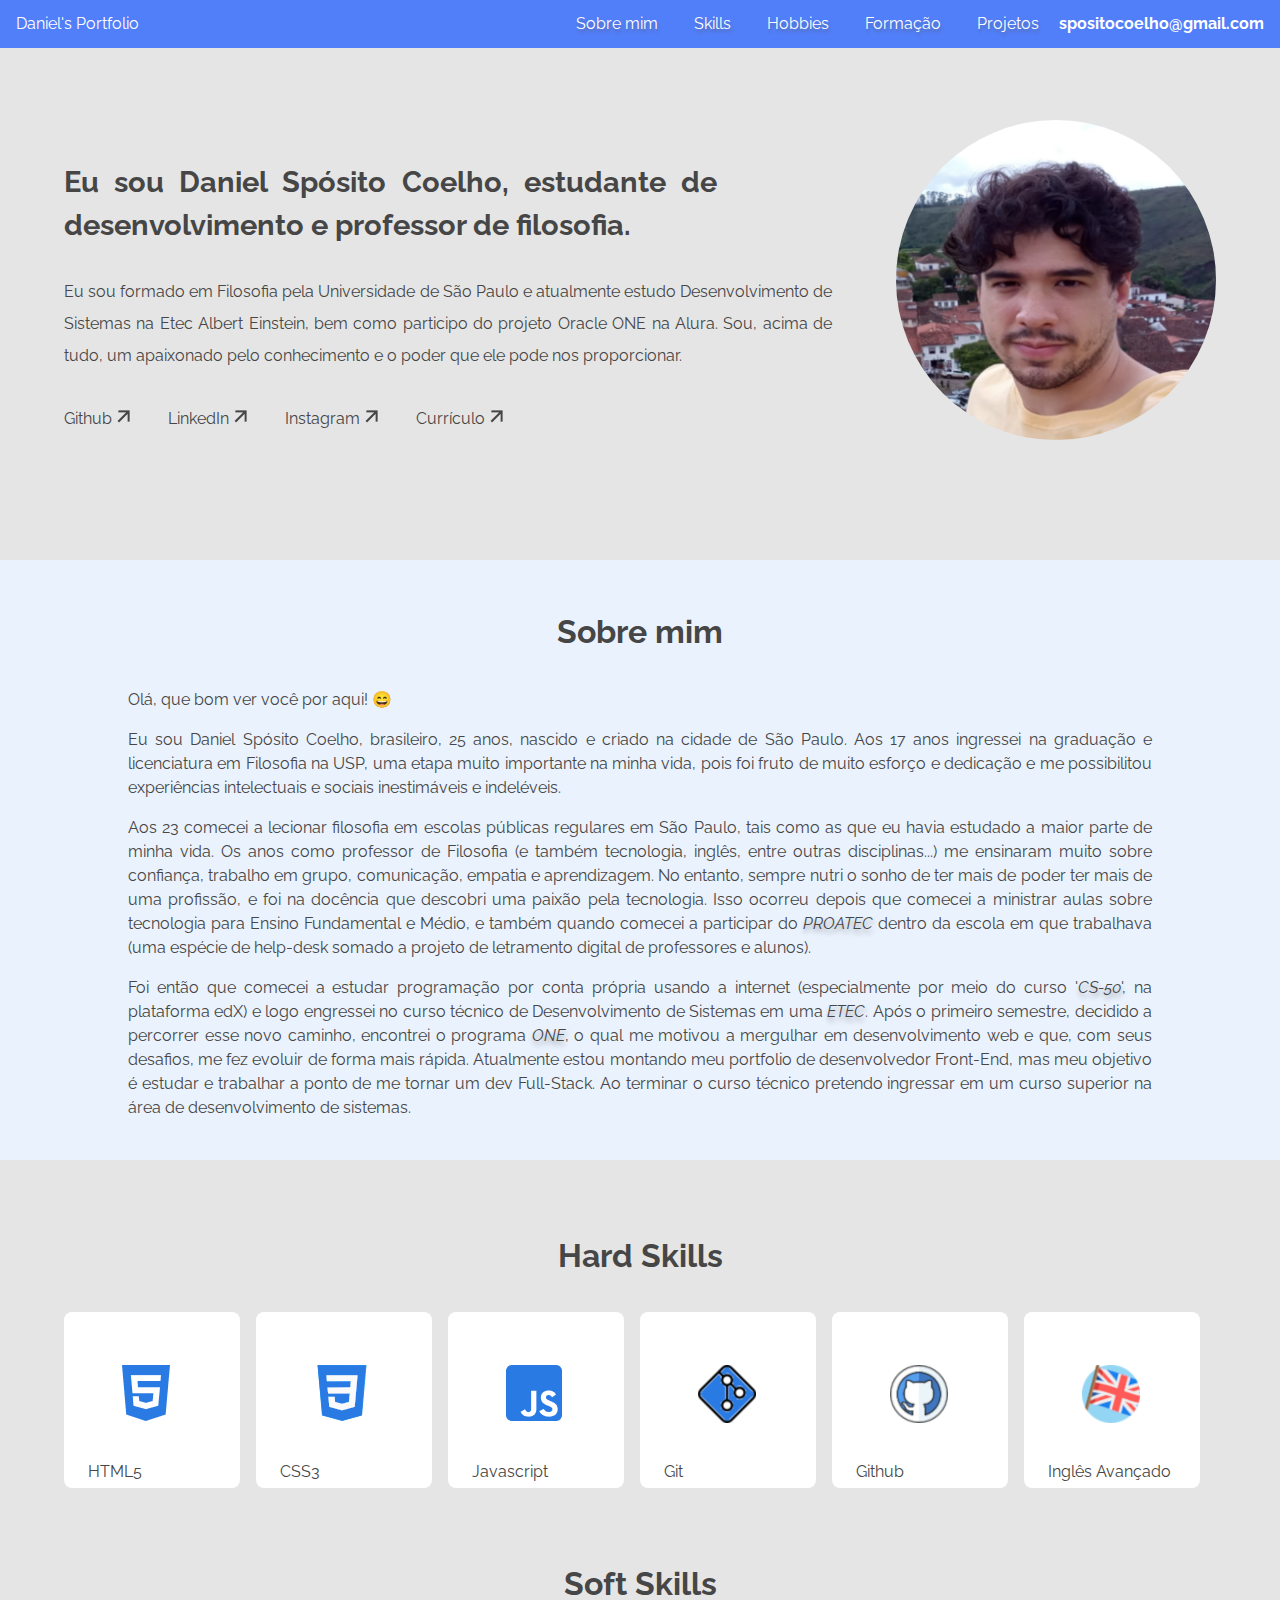
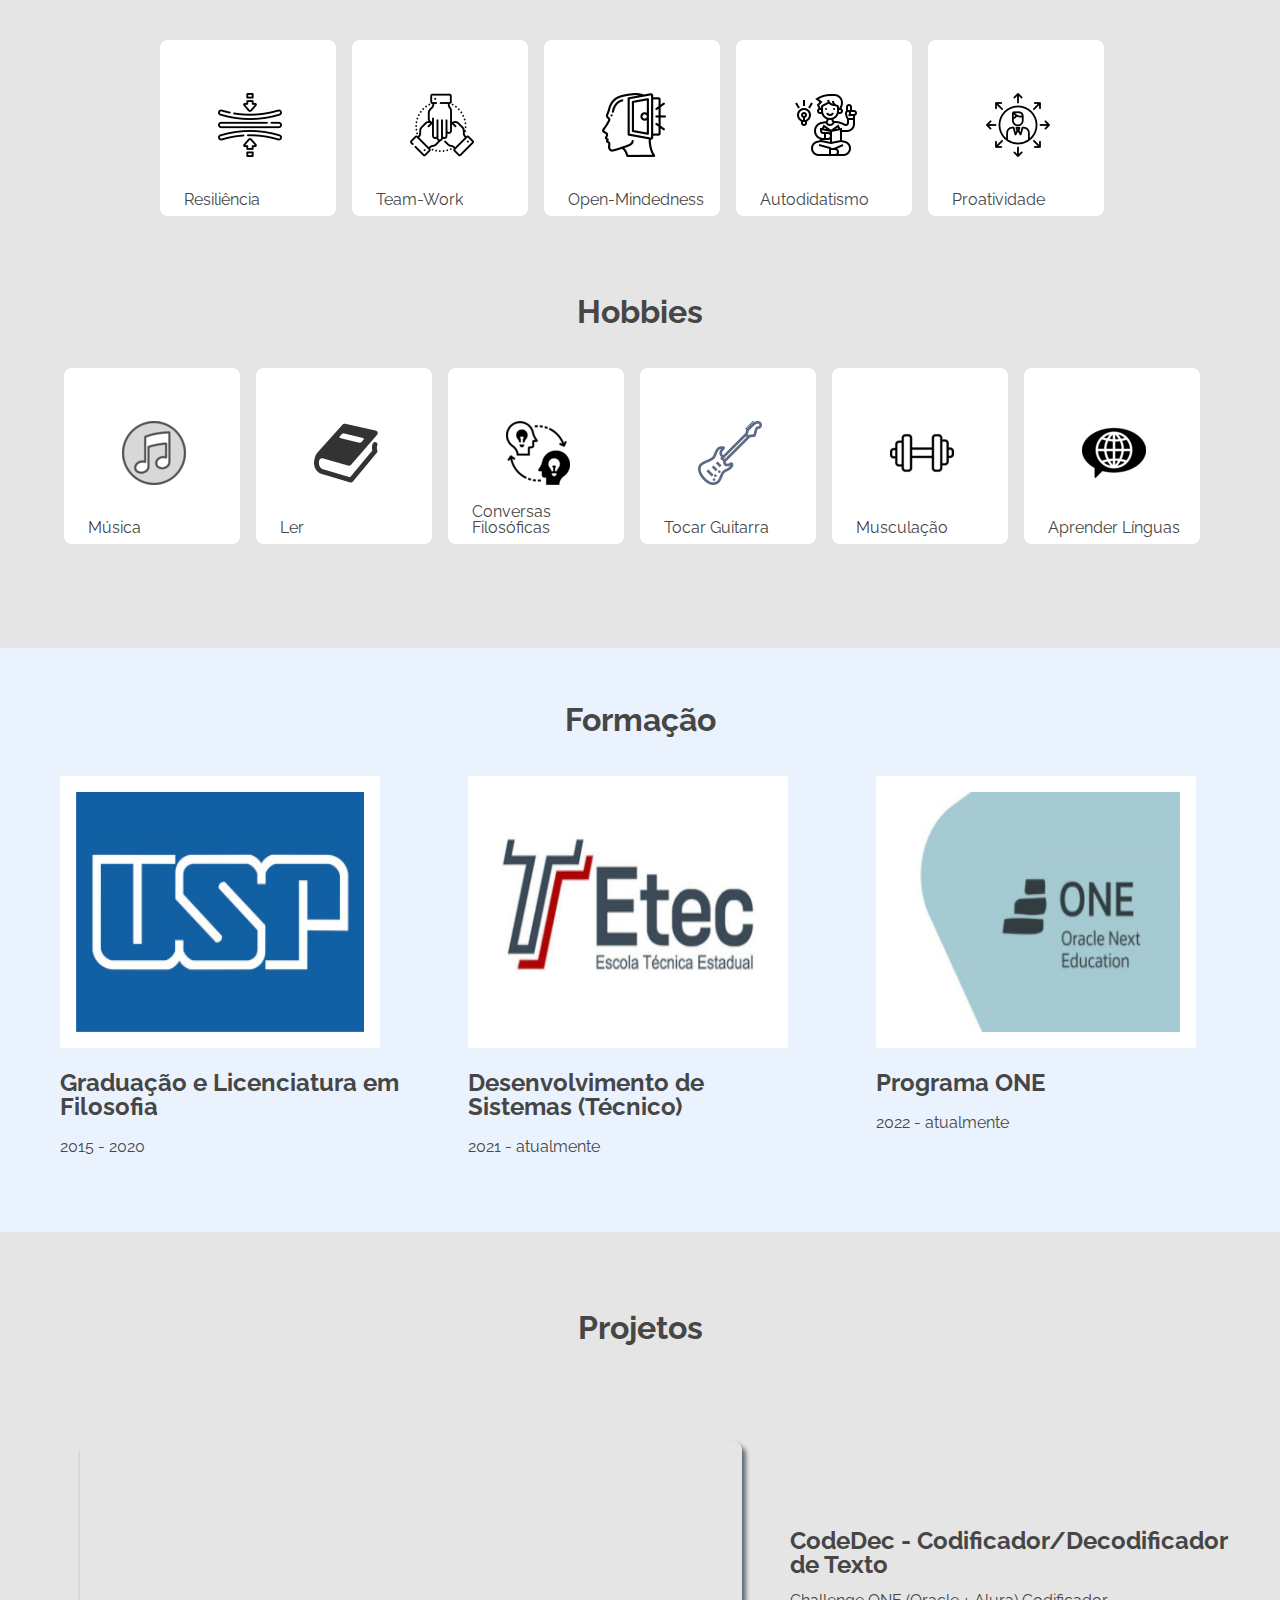
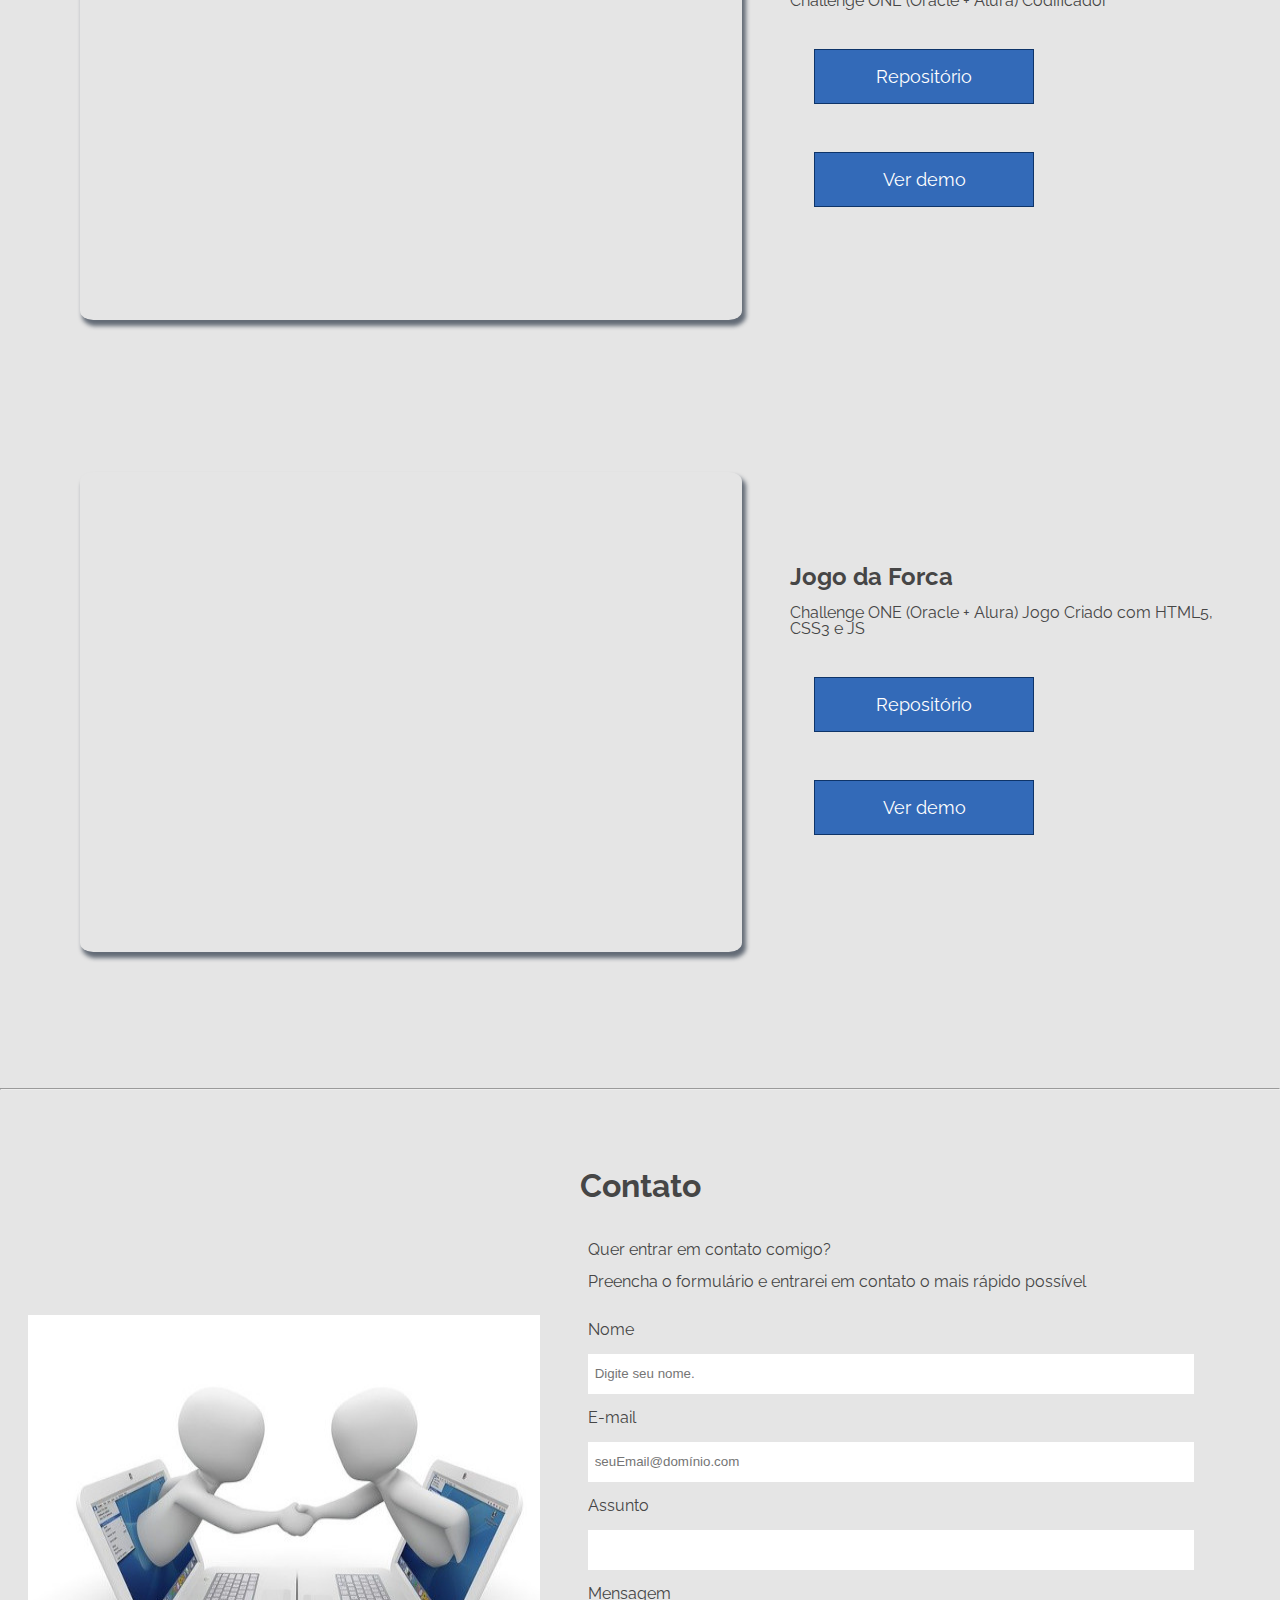
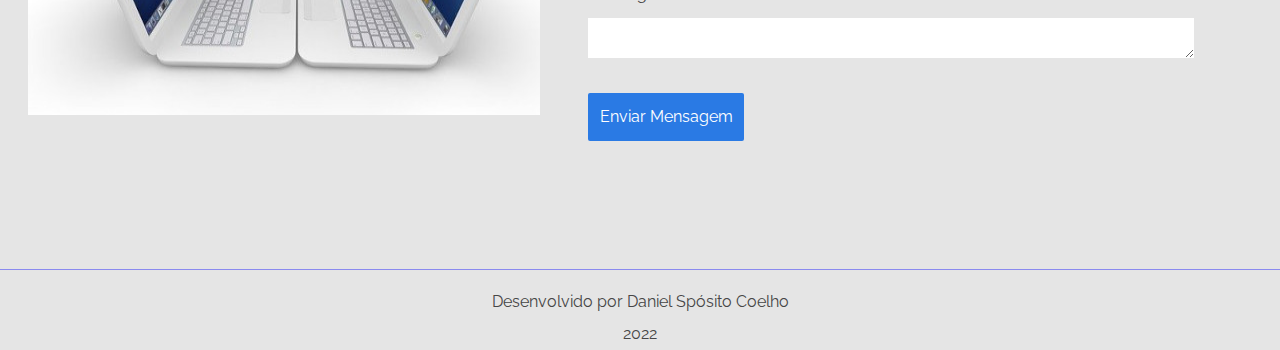
<file: index.html>
<!DOCTYPE html>
<html lang="pt-br">
<head>
    <meta charset="UTF-8">
    <meta http-equiv="X-UA-Compatible" content="IE=edge">
    <meta name="viewport" content="width=device-width, initial-scale=1.0">
    <title>Daniel Sposito Coelho - Developer Porfolio</title>
    <link rel="stylesheet" href="assets/css/base/reset.css">
    <link rel="stylesheet" href="assets/css/base/style.css">
    <link rel="stylesheet" href="assets/css/mainHeader/mainHeader.css">
    <link rel="stylesheet" href="assets/css/mainHeader/mainNavbar.css">
    <link rel="stylesheet" href="assets/css/mainHeader/mainNavbar__links.css">
    <link rel="stylesheet" href="assets/css/headerDescricao/headerDescricao.css">
    <link rel="stylesheet" href="assets/css/headerDescricao/headerDescricao__foto.css">
    <link rel="stylesheet" href="assets/css/headerDescricao/headerDescricao__socialLinks.css">
    <link rel="stylesheet" href="assets/css/sectionSobreMim/sobreMim.css">
    <link rel="stylesheet" href="assets/css/sectionSobreMim/sobreMim__conteudo.css">
    <link rel="stylesheet" href="assets/css/cardsLayout/cardsLayout--hardSkills.css">
    <link rel="stylesheet" href="assets/css/cardsLayout/cardsLayout--softSkills.css">
    <link rel="stylesheet" href="assets/css/cardsLayout/cardsLayout--hobbies.css">
    <link rel="stylesheet" href="assets/css/cardsLayout/cardsLayout--formacao.css">
    <link rel="stylesheet" href="assets/css/cardsLayout/cardsLayout__card.css">
    <link rel="stylesheet" href="assets/css/sectionFormacao/formacao.css">
    <link rel="stylesheet" href="assets/css/sectionFormacao/formacao__img.css">
    <link rel="stylesheet" href="assets/css/sectionFormacao/formacao__item.css">
    <link rel="stylesheet" href="assets/css/sectionProjetos/projetosLayout.css">
    <link rel="stylesheet" href="assets/css/sectionProjetos/projetos__preview.css">
    <link rel="stylesheet" href="assets/css/sectionProjetos/projetos__info.css">
    <link rel="stylesheet" href="assets/css/sectionProjetos/projetos__controles.css">
    <link rel="stylesheet" href="assets/css/sectionProjetos/controles__links.css">
    <link rel="stylesheet" href="assets/css/sectionContato/contato.css">
    <link rel="stylesheet" href="assets/css/sectionContato/contato__form.css">
    <link rel="stylesheet" href="assets/css/sectionContato/contato__info.css">
    <link rel="stylesheet" href="assets/css/sectionContato/contato_img.css">
    <link rel="stylesheet" href="assets/css/sectionContato/form__input.css">
</head>
<body>
    <header>
        <div class='mainHeader'>
            <div class="mobileHeader">
                <h1>Daniel's Portfolio</h1><img src="assets/img/menu.png" alt="link do menu de navegação" id="toogleNav">
            </div>
            <nav>
                <ul class = "mainNavbar">
                    <a href="#sectionSobreMim" class="mainNavbar__links">Sobre mim</a>
                    <a href="#sectionHardSkills" class="mainNavbar__links">Skills</a>
                    <a href="#sectionHobbies" class="mainNavbar__links">Hobbies</a>
                    <a href="#sectionFormacao" class="mainNavbar__links">Formação</a>
                    <a href="#sectionProjetos" class="mainNavbar__links">Projetos</a>
                    <a id="mainNavbar__email" href="mailto:spositocoelho@gmail.com?subject=Contato via Portfolio&body=Olá, vi seu Portfolio" target="_blank" class="navbar__links">spositocoelho@gmail.com</a>
                </ul>
            </nav>
        </div>
        
        <div class="headerDescricao">
            <div class="headerDescricao__texto">
                <p id="headerDescricao__saudacao">Eu sou Daniel Spósito Coelho, estudante de desenvolvimento e professor de filosofia.</p>
                <p>Eu sou formado em Filosofia pela Universidade de São Paulo e atualmente estudo Desenvolvimento de Sistemas na Etec Albert Einstein, bem como participo do projeto Oracle ONE na Alura. Sou, acima de tudo, um apaixonado pelo conhecimento e o poder que ele pode nos proporcionar.
                </p>
                <ul class="headerDescricao__socialLinks">
                    <a href="https://github.com/danielspositocoelho" target="'_blank">Github<img src='assets/img/link.png' alt='flecha indicando link'></a>
                    <a href="https://www.linkedin.com/in/daniel-sp%C3%B3sito-coelho-347a75204/" target="'_blank">LinkedIn<img src='assets/img/link.png' alt='flecha indicando link'></a>
                    <a href="https://www.instagram.com/spo_daniel/" target="'_blank">Instagram<img src='assets/img/link.png' alt='flecha indicando link'></a>
                    <a href="docs/Daniel Sposito Coelho - Curriculo.pdf" download id="socialLinks__baixarCurriculo">Currículo<img src='assets/img/link.png' alt='flecha indicando link'></a>
                </ul>
            </div>
            <img src="assets/img/foto2022.png" alt="Foto de Daniel Spósito Coelho" class="headerDescricao__foto">
        </div>

    </header>
    <main>
        <section class="sobreMim" id="sectionSobreMim">
          <div class="sobreMim__conteudo">
                <h2 class="section__subtitulo">Sobre mim</h2>
                <p>Olá, que bom ver você por aqui! &#x1F604;</p>
              
                <p>Eu sou Daniel Spósito Coelho, brasileiro, 25 anos, nascido e criado na cidade de São Paulo. Aos 17 anos ingressei na graduação e licenciatura em Filosofia na USP, uma etapa muito importante na minha vida, pois foi fruto de muito esforço e dedicação e me possibilitou experiências intelectuais e sociais inestimáveis e indeléveis.</p>
                <p>Aos 23 comecei a lecionar filosofia em escolas públicas regulares em São Paulo, tais como as que eu havia estudado a maior parte de minha vida. Os anos como professor de Filosofia (e também tecnologia, inglês, entre outras disciplinas...) me ensinaram muito sobre confiança, trabalho em grupo, comunicação, empatia e aprendizagem. No entanto, sempre nutri o sonho de ter mais de poder ter mais de uma profissão, e foi na docência que descobri uma paixão pela tecnologia. Isso ocorreu depois que comecei a ministrar aulas sobre tecnologia para Ensino Fundamental e Médio, e também quando comecei a participar do <abbr title="Projeto de Apoio à Tecnologia e Inovação">PROATEC</abbr> dentro da escola em que trabalhava (uma espécie de <span lang='en'>help-desk </span>somado a projeto de letramento digital de professores e alunos).</p>
                <p>Foi então que comecei a estudar programação por conta própria usando a internet (especialmente por meio do curso '<abbr title="Computer Science 50: Harvard's introduction to computer science and the art of programming">CS-50</abbr>', na plataforma edX) e logo engressei no curso técnico de Desenvolvimento de Sistemas em uma <abbr title="Escola Técnica Estadual de São Paulo">ETEC</abbr>. Após o primeiro semestre, decidido a percorrer esse novo caminho, encontrei o programa <abbr title="Oracle Next Education">ONE</abbr>, o qual me motivou a mergulhar em desenvolvimento web e que, com seus desafios, me fez evoluir de forma mais rápida. Atualmente estou montando meu portfolio de desenvolvedor Front-End, mas meu objetivo é estudar e trabalhar a ponto de me tornar um dev Full-Stack. Ao terminar o curso técnico pretendo ingressar em um curso superior na área de desenvolvimento de sistemas.</p>
          </div>
        </section>

        <section class="skills" id="sectionHardSkills">
            <h2 class="section__subtitulo">Hard Skills</h2>
                <ul class="cardsLayout--hardSkills">
                    <li class="cardsLayout__card">
                        <img src="assets/img/html5.png" alt="Logo do HTML5">
                        <span class="cardsLayout__card-txt">HTML5</span>
                    </li>

                    <li class="cardsLayout__card">
                        <img src="assets/img/css.png" alt="Logo das CSS3">
                        <span class="cardsLayout__card-txt">CSS3</span>
                    </li>

                    <li class="cardsLayout__card">
                        <img src="assets/img/js.png" alt="Logo do Javascript">
                        <span class="cardsLayout__card-txt">Javascript</span>
                    </li>
                    <li class="cardsLayout__card">
                        <img src="assets/img/git.png" alt="Logo do Git">
                        <span class="cardsLayout__card-txt">Git</span>
                    </li>
                    <li class="cardsLayout__card">
                        <img src="assets/img/github.png" alt="Logo do Github">
                        <span class="cardsLayout__card-txt">Github</span>
                    </li>
                    <li class="cardsLayout__card">
                        <img src="assets/img/english.png" alt="Logo do Javascript">
                        <span class="cardsLayout__card-txt">Inglês Avançado</span>
                    </li>
                </ul>
        </section>

        <section class="skills" id="sectionSoftSkills">
            <h2 class="section__subtitulo">Soft Skills</h2>
                <ul class="cardsLayout--softSkills">
                    <li class="cardsLayout__card">
                        <img src="assets/img/resilience.png" alt="Símbolo de Resiliência"><span>Resiliência</span>
                    </li>

                    <li class="cardsLayout__card">
                        <img src="assets/img/teamwork.png" alt="Símbolo de trabalho em grupo">
                        <span class="cardsLayout__card-txt">Team-Work</span>
                    </li>

                    <li class="cardsLayout__card">
                        <img src="assets/img/openMind.png" alt="Símbolo de mente aberta">
                        <span class="cardsLayout__card-txt">Open-Mindedness</span>
                    </li>
                    <li class="cardsLayout__card">
                        <img src="assets/img/selfteaching.png" alt="Símbolo de autodidatismo">
                        <span class="cardsLayout__card-txt">Autodidatismo</span>
                    </li>
                    <li class="cardsLayout__card">
                        <img src="assets/img/proatividade.png" alt="Símbolo de proatividade">
                        <span class="cardsLayout__card-txt">Proatividade</span>
                    </li>
                </ul>
        </section>

        <section class="hobbies" id="sectionHobbies">
            <h2 class="section__subtitulo">Hobbies</h2> 
                <ul class="cardsLayout--hobbies">
                    <li class="cardsLayout__card">
                        <img src="assets/img/music.png" alt="Simbolo de Musica">
                        <span>Música</span>
                    </li>
                    <li class="cardsLayout__card">
                        <img src="assets/img/book.png" alt="Livro">
                        <span>Ler</span>
                    </li>
                    <li class="cardsLayout__card">
                        <img src="assets/img/conversa.png" alt="Pessoas trocando ideias">
                        <span>Conversas Filosóficas</span>
                    </li>
                    <li class="cardsLayout__card">
                        <img src="assets/img/guitar.png" alt="Desenho de uma guitarra">
                        <span>Tocar Guitarra</span>
                    </li>
                    <li class="cardsLayout__card">
                        <img src="assets/img/musculacao.png" alt="Peso para musculação">
                        <span>Musculação</span>
                    </li>
                    <li class="cardsLayout__card">
                        <img src="assets/img/languages.png" alt="Simbolo de linguagens">
                        <span>Aprender Línguas</span>
                    </li>
                </ul>
        </section>

        <section class="formacao" id="sectionFormacao">
        <h2 class="section__subtitulo">Formação</h2>
            <ul class="cardsLayout--formacao">
                <li class="formacao__item">                    
                    <img src="assets/img/usp.jpg" alt="Logo da Universidade de São Paulo" class="formacao__img">
                    <h3>Graduação e Licenciatura em Filosofia</h3>
                    <span>2015 - 2020</span>
                </li>

                <li class="formacao__item">
                    <img src="assets/img/etec.jpg" alt="Logo da Escola Técnicas de São Paulo" class="formacao__img">
                    <h3>Desenvolvimento de Sistemas (Técnico)</h3>
                    <span>2021 - atualmente</span>
                </li>

                <li class="formacao__item">        
                    <img src="assets/img/one.jpg" alt="Logo do programa Oracle Next Education" class="formacao__img">
                    <h3>Programa ONE</h3>
                    <span>2022 - atualmente</span>
                </li>
            </ul>
        </section>

        <section class="projetos" id="sectionProjetos">
            <h2 class="section__subtitulo">Projetos</h2>
            <ul>
                <li class="projetosLayout">

                    <div class="projetos__preview">
                        <iframe src="https://danielspositocoelho.github.io/codeDec/" frameborder="0" class="projetos__preview--iframe"></iframe>
                    </div>
                    
                    <div class="projetos__info">
                        <h3>CodeDec - Codificador/Decodificador de Texto</h3>
                        <span>Challenge ONE (Oracle + Alura) Codificador</span>
                        <div class='projetos__controles'>
                            <a href="https://github.com/danielspositocoelho/codeDec" class="controles__links" target='_blank'>Repositório</a>
                            <a href="https://danielspositocoelho.github.io/codeDec/" class="controles__links" target='_blank'>Ver demo</a>
                        </div>
                    </div>

                </li>
                <li class="projetosLayout">
                
                    <div class="projetos__preview">
                        <iframe src="https://danielspositocoelho.github.io/jogoDaForca/" frameborder="0" class="projetos__preview--iframe"></iframe>
                    </div>
                
                    <div class="projetos__info">
                        <h3>Jogo da Forca</h3>
                        <span>Challenge ONE (Oracle + Alura) Jogo Criado com HTML5, CSS3 e JS</span>
                        <div class='projetos__controles'>    
                            <a href="https://github.com/danielspositocoelho/jogoDaForca" class="controles__links" target='_blank'>Repositório</a>
                            <a href="https://danielspositocoelho.github.io/jogoDaForca/" class="controles__links" target='_blank'>Ver demo</a>
                        </div>
                    </div>

                </li>
            </ul>
        </section>
<hr>
        <section id="sectionContato">
            <h2 class="section__subtitulo">Contato</h2>
            <div class="contato"> 
                <img src="assets/img/contato.jpg" alt="pessoas se contactando via internet" class="contato-img">
                <div class="contato-info">
                    <p>Quer entrar em contato comigo?</p><br>
                    <p>Preencha o formulário e entrarei em contato o mais rápido possível</p>
                
                    <form action="GET" class="formulario" name="formulario">

                        <div>
                            <label for="Nome">Nome</label>
                            <input type="text" name="input-nome" id="input-nome" placeholder="Digite seu nome." class='form__input' data-type="nome" required>
                            <span class="input-mensagem-erro">Este campo não está válido</span>
                        </div>

                        <div>
                            <label for="Email">E-mail</label>
                            <input type="email" placeholder="seuEmail@domínio.com" class='form__input' data-type="email" required>
                            <span class="input-mensagem-erro">Este campo não está válido</span>
                        </div>

                        <div>
                            <label for="Assunto">Assunto</label>
                            <input type="text" name="input-assunto" id="input-assunto" class='form__input' required>
                            <span class="input-mensagem-erro">Este campo não está válido</span>
                        </div>

                        <div>
                            <label for="Mensagem">Mensagem</label>
                            <textarea name="input-mensagem" id="input-mensagem" cols="30" rows="10" class='form__input' required></textarea>
                            <span class="input-mensagem-erro">Este campo não está válido</span>
                        </div>
                
                        <input type="submit" value="Enviar Mensagem" class='form__input form__inputEnviar'>

                    </form>
                </div>
            </div>
        </section>
    </main>
    <footer>
        <p>Desenvolvido por Daniel Spósito Coelho</p>
        <p>2022</p>
    </footer>
    <script src="/assets/js/validaForm.js"></script>
</body>
</html>
</file>
<file: assets/css/base/style.css>
@import url('https://fonts.googleapis.com/css2?family=Raleway:ital,wght@0,400;0,700;1,300&display=swap');

body{
    font-family: 'Raleway', sans-serif;
    background: #e5e5e5;
    color: #464646;
}
section{
    margin: 5em auto;
}

footer{
    text-align: center;
    line-height: 2em;
    padding:1em 0 0 0;
    margin-top: 2em;
    border-top: solid 1px rgba(4, 4, 255, 0.404);
}

button:active{
    transform: scale(1.2);
    transition: none;
}

.section__subtitulo{
    font-weight: bold;
    font-size: 2em;
    text-align: center;
    margin: 2rem 0 2.5rem 0;
}

abbr{
    text-decoration: none;
    font-style: italic;
    text-shadow: 1px 4px 5px #989da5;
}

.input-mensagem-erro{
    display: none;
}

.input-container--invalido{
    padding: 0.5em;
    margin: 0.3rem 0 0.8rem 0rem;
    box-shadow: inset var(--errorColor) 2px 1px 4px;
    color: var(--errorColor);
    transition: ease-in-out 0.3s;
}

.input-container--invalido .input-mensagem-erro {
    color: var(--errorColor);
    display: block;
    margin: 0.5rem 0;
    padding-left: 0.5rem;
}
/*flex-direction: x-reverse --> inverte também a referencia para flex-start e flex-end! O start é onde estão dispostos os items do flexbox*/


@media screen and (max-width:750px){
    
    h2{
        font-weight: bold;
        font-size: 1.5em;
    }
    section>h2{
        text-align: left;
        margin: 2rem 1rem;
    }
    section{
        margin: 3em auto;
    }
    footer{
        line-height: 1.5em;
        padding:1em 0;
        margin: 1.5em 0;
    }
    
}
</file>
<file: assets/css/mainHeader/mainHeader.css>
@import url(../base/_variaveis.css);

.mainHeader{
    display: flex;
    flex-flow: row nowrap;
    align-items: center;
    justify-content: space-between;
    width:auto;
    padding: 1em;
    margin:auto;
    background: #255fffc4;
    color: white;
}

#toogleNav{
    display: none;
}

@media screen and (max-width:780px){
    .mainHeader{
        flex-flow: column wrap;
        align-items: stretch;
        justify-content: space-around;
        padding: 1.2rem 0.5rem 0.5rem 0.8rem;
    }
    .mobileHeader{
        display: flex;
        justify-content: space-between;
        align-items: baseline;
    }
    .mobileHeader h1{
        margin-bottom: 1.5rem;
    }
    #toogleNav{
        width:20px;
        height: 20px;
        padding: 0 1em;
        display: inline;
    }
    
    #toggleMenu:hover{
        width:50px;
    }
}
</file>
<file: assets/css/mainHeader/mainNavbar.css>
@import url(../base/_variaveis.css);

#mainNavbar__email{
    font-weight: bold;
}

@media screen and (max-width:780px){   
    .mainNavbar{
        display: flex;
        flex-flow:column wrap;
        justify-content: space-between safe;
        align-items: center;
    }
}
</file>
<file: assets/css/mainHeader/mainNavbar__links.css>
@import url(../base/_variaveis.css);

.mainNavbar__links{
    padding: 0 1em;
    font-size: 1em;
    text-shadow: 1px 3px 2.5px  rgba(97, 97, 97, 0.473);
}

@media screen and (max-width:780px){
    .mainNavbar__links {
        text-align: center;
        font-size:0.8em;
        width: 18%;
        padding-bottom: 0.6em; 
    }
    #mainNavbar__email{
        font-size: 0.9em;
        margin:0.5em 0;
    }
}
</file>
<file: assets/css/headerDescricao/headerDescricao.css>
@import url(../base/_variaveis.css);

.headerDescricao{
    display:flex;
    flex-flow: row nowrap;
    align-items: center;
    justify-content: space-between;
    width:90%;
    margin: 2rem 4rem;
    padding: 2.5rem 0;
}
#headerDescricao__saudacao {
    font-weight: bold;
    font-size: 1.8em;
    margin: 1em 0;
    line-height: 1.5em;
    width:85%;
}
.headerDescricao__texto p{
    line-height: 2em;
    margin-bottom: 1.5em;
    text-align: justify;
}

@media screen and (max-width:780px) {
    .headerDescricao{
        flex-flow: column nowrap;
        align-items: flex-start;
        justify-content: space-between;
        margin: 1rem auto;
    }
    #headerDescricao__saudacao{
        font-weight: bold;
        font-size: 1.1em;
        margin-bottom: 0.5em;
        padding:0;
        width:95%;
    }
    .headerDescricao__texto {
        width: 100%;
    }
    .headerDescricao__texto p{
        line-height: 1.5em;
        font-size: 0.9em;
        text-align: justify;
    }
}
</file>
<file: assets/css/headerDescricao/headerDescricao__foto.css>
@import url(../base/_variaveis.css);

.headerDescricao__foto{
    margin-left:4em;
    width:20rem;
    height:20rem;
    border-radius: 50%;
}

@media screen and (max-width:780px) {
    .headerDescricao__foto{
        order: -1;
        margin: 1.5rem 0;
        width: 10rem;
        height: 10rem;
        align-self: center;
    }
}
</file>
<file: assets/css/headerDescricao/headerDescricao__socialLinks.css>
@import url(../base/_variaveis.css);

.headerDescricao__socialLinks{
    display: flex;
    flex-flow: row nowrap;
    align-items: baseline;
    justify-content: flex-start;
    margin-top: 2em;
    width:95%;
}

.headerDescricao__socialLinks a {
    margin: 0 2em 0 0;
}

.headerDescricao__socialLinks img{
    vertical-align: text-bottom;
    display: inline;
}

@media screen and (max-width:780px){
    .headerDescricao__socialLinks{
        flex-flow: row wrap;
        justify-content: space-between;
        margin-top: 1rem;
        width:90%;
    }
    
    .headerDescricao__socialLinks a {
        margin: 1rem 1.4rem 0 0;
        width:18%;
        display: flex;
        flex-flow: row nowrap safe;
        justify-content: flex-start;
        align-items: baseline;
    }
    #socialLinks__baixarCurriculo{
        display: none;
    }
}
</file>
<file: assets/css/sectionSobreMim/sobreMim.css>
@import url(../base/_variaveis.css);

.sobreMim{
    background-color: #EAF2FD;
    padding: 1.5em 0;
}
</file>
<file: assets/css/sectionSobreMim/sobreMim__conteudo.css>
@import url(../base/_variaveis.css);

.sobreMim__conteudo{
    width:80%;
    margin:1em auto;
    font-size: 1em;
}

.sobreMim__conteudo p{
    text-align: justify;
    line-height: 1.5em;
    margin: 1em 0;
}
</file>
<file: assets/css/cardsLayout/cardsLayout--hardSkills.css>
@import url(../base/_variaveis.css);
.cardsLayout--hardSkills{
    width:90%;
    margin: 2em auto;
    display: flex;
    flex-flow: row nowrap;
    justify-content: center ;
    align-content: center;
    align-items: center;
}

@media screen and (max-width:780px){
    .cardsLayout--hardSkills{
        flex-flow: row wrap;
        justify-content: space-around ;
        align-items: center;
    }
    .cardsLayout--hardSkills{
        width:100%;
    }
}
</file>
<file: assets/css/cardsLayout/cardsLayout--softSkills.css>
@import url(../base/_variaveis.css);

.cardsLayout--softSkills{
    width:90%;
    margin: 2em auto;
    display: flex;
    flex-flow: row nowrap;
    justify-content: center ;
    align-content: center;
    align-items: center;
}

@media screen and (max-width:780px){
    .cardsLayout--softSkills{
        flex-flow: row wrap;
        justify-content: space-around ;
    }
}
</file>
<file: assets/css/cardsLayout/cardsLayout--hobbies.css>
@import url(../base/_variaveis.css);

.cardsLayout--hobbies{
    width:95%;
    margin: 2em auto;
    display: flex;
    flex-flow: row wrap;
    justify-content: center ;
    align-items: center;
    align-content: center;
}

@media screen and (max-width:780px){
    .cardsLayout--hobbies{
        flex-flow: row wrap;
        justify-content: space-around ;
        align-items: center;
    }
}
</file>
<file: assets/css/cardsLayout/cardsLayout--formacao.css>
@import url(../base/_variaveis.css);

.cardsLayout--formacao{
    width:90%;
    margin: 2em auto;
    display: flex;
    flex-flow: row nowrap;
    justify-content: center ;
    align-content: center;
    align-items: center;
}

@media screen and (max-width:780px){
    .cardsLayout--formacao{
        flex-flow: column nowrap;
        justify-content: space-between ;
        align-items: center;
    }
}
</file>
<file: assets/css/cardsLayout/cardsLayout__card.css>
@import url(../base/_variaveis.css);

.cardsLayout__card{
    background: #FFFFFF;
    height:8rem;
    width:8rem;
    position:relative;
    display:inline-block;
    padding: 1.5rem;
    margin: 0 1em 0 0;
    border-radius:8px;
}
.cardsLayout__card span{
    display: block;
    position: absolute;
    bottom: 0.5em;
}
.cardsLayout__card img{
    display: block;
    position: absolute;
    left:33%;
    top:30%;
}

.cardsLayout--hobbies .cardsLayout__card{
    margin: 0 1rem 1.5rem 0;
}

.cardsLayout__card:active,.card-formacao:active{
    transform: scale(1.115);
}
.cardsLayout__card:hover,.card-formacao:hover{
    box-shadow: 5px 1px 4px 1px grey;
}


@media screen and (max-width:780px){
    .cardsLayout__card{
        height:8em;
        width:8em;
        margin: 1rem 1rem;
    }
    
    .cardsLayout__card span{
        font-weight: bold;
        font-size: 1rem;
    }

    .cardsLayout--hobbies .cardsLayout__card{
        height:7em;
        width:7em;
        margin: 1rem 2rem;
    }

    .cardsLayout--hobbies .cardsLayout__card img{
        left:28%;
        top:25%;
    }
}

@media screen and (max-width:500px){
    .cardsLayout__card{
        height:5em;
        width:5em;
        margin: 0.8rem 0.8rem;
    }
    
    .cardsLayout__card img{
        transform: scale(0.75);
        left:27%;
        top:22%;
    }

    .cardsLayout__card span{
        font-weight: bold;
        font-size: 0.7rem;
    }

    .cardsLayout--hobbies .cardsLayout__card{
        height:4em;
        width:4em;
        margin: 0.8rem 0.8rem;
    }
    .cardsLayout--hobbies .cardsLayout__card img{
        transform: scale(0.7);
        left:22%;
        top:20%;
    }
}
</file>
<file: assets/css/sectionFormacao/formacao.css>
@import url(../base/_variaveis.css);

.formacao{
    background-color: #EAF2FD;
    padding: 1.5em 0;
}


@media screen and (max-width:780px){
    .formacao__item{
        margin: 0 0 3em 0;
    }

    .formacao__item:last-child{
        margin-bottom: 0;
    }
}
</file>
<file: assets/css/sectionFormacao/formacao__img.css>
@import url(../base/_variaveis.css);

.formacao__img{
    background: #FFFFFF;
    height:15rem;
    width:18rem;
    position:relative;
    display:inline-block;
    padding: 1em;
    margin: 0 1.5em 0 0;
}
</file>
<file: assets/css/sectionFormacao/formacao__item.css>
@import url(../base/_variaveis.css);

.formacao__item{
    width: 23rem;
    height: 25rem;
    line-height: 1.5rem;
    margin: 0 2em;
}
.formacao__item h3{
    font-weight: bold;
    font-size: 1.5em;
    margin: 1rem 0;
}

@media screen and (max-width:780px){
    .formacao__item{
        margin: 0 0 3em 0;
        width: 20rem;
        height: 22rem;
    }

    .formacao__item:last-child{
        margin-bottom: 0;
    }
}
</file>
<file: assets/css/sectionProjetos/projetosLayout.css>
@import url(../base/_variaveis.css);

.projetosLayout{
    display: flex;
    flex-flow: row nowrap;
    align-items: center;
    justify-content: center;
    align-content: stretch;
    width:95%;
    margin: 2.5rem auto;
    padding: 3.5em;
}
.projetosLayout h3{
    font-weight: bold;
    font-size: 1.5em;
    margin: 1rem 0;
}

@media screen and (max-width:780px){
    .projetosLayout{
        flex-flow: column nowrap;
        align-items: flex-start;
        justify-content: space-between;
        padding: 1em;
        width:90%;
        margin: 2rem 0;
    }
    .projetosLayout h3{
        font-size: 1em;
    }
}
</file>
<file: assets/css/sectionProjetos/projetos__preview.css>
@import url(../base/_variaveis.css);
.projetos__preview{
    width:65%;
    height: 30rem;
    border-radius: 2%;
    box-shadow: 3px 5px 4px 1px #0c192b98;
    margin: 0 1.5rem;
}

.projetos__preview--iframe{
    width:100%;
    height: 100%;
}

@media  screen and (max-width:780px) {
    .projetos__preview{
        width:100%;
        height: 15rem;
        margin: 0;
    }
    
    .projetos__preview--iframe{
        width:100%;
        height: 100%;
    }
}
</file>
<file: assets/css/sectionProjetos/projetos__info.css>
@import url(../base/_variaveis.css);

.projetos__info{
    width:45%;
    display:flex;
    flex-flow: column wrap;
    margin: 2rem 1.5rem;
}

@media screen and (max-width:780px){
    .projetos__info{
        width: 90%;
    }
}
</file>
<file: assets/css/sectionProjetos/projetos__controles.css>
@import url(../base/_variaveis.css);

.projetos__controles{
    margin: 1rem 0;
    display: flex;
    flex-flow: row wrap;
    align-items: center;
    justify-content: flex-start;
}

@media screen and (max-width:780px){
    .projetos__controles{
        margin: 0;
        flex-flow: row nowrap;
        align-items: center;
        justify-content: space-around;
    }
}
</file>
<file: assets/css/sectionProjetos/controles__links.css>
@import url(../base/_variaveis.css);

.controles__links{
    color:white;
    font-size: 1.1rem;
    width:40%;
    text-align: center;
    margin: 1.5rem;
    padding: 1em;
    background: #336ab8;
    border: 0.5px #0e3469 ridge;
    transition: all 0.3s ease-in-out;
}
.controles__links:hover{
    background: white; 
    color:#336ab8;
    box-shadow: inset 0px 0px 6px 2.5px #134994c2;
}

@media screen and (max-width:780px){
    .controles__links{
        width:35%;
        margin: 1rem;
        padding: 0.8em;
    }
}
</file>
<file: assets/css/sectionContato/contato.css>
@import url(../base/_variaveis.css);
.contato{
    display:flex;
    flex-flow: row nowrap;
    align-items: center;
    justify-content: center;
}

@media screen and (max-width:780px) {
    .contato{
        width:90%;
        flex-flow: column nowrap;
        margin: auto;
    }
}
</file>
<file: assets/css/sectionContato/contato__form.css>
@import url(../base/_variaveis.css);

.formulario{
    margin: 2rem 1rem 2rem 0;
    display: flex;
    flex-flow:column nowrap;
}

@media screen and (max-width:780px){
    .formulario{
        width:95%;
    }
}
</file>
<file: assets/css/sectionContato/contato__info.css>
@import url(../base/_variaveis.css);

.contato-info{
    width:50%;
    margin: 0 1.5rem;
}

@media screen and (max-width:780px){
    .contato-info{
        width:90%;
        margin: 1.5rem auto;
    }
}
</file>
<file: assets/css/sectionContato/contato_img.css>
@import url(../base/_variaveis.css);
.contato-img{
    width:40%;
    height: 25em;
    margin: 0 1.5rem 0 0;
}

@media screen and (max-width:780px) {
    .contato-img{
        display: none;
    }
}
</file>
<file: assets/css/sectionContato/form__input.css>
@import url(../base/_variaveis.css);

.form__input{
    border: none;
    display: inline-block;
    height:2em;
    margin: 1rem 0;
    padding: 0.5em;
    width:95%;
}
.form__inputEnviar{
    background-color: #2A7AE4;
    border-radius: 2px;
    color: white;
    font-family: Raleway;
    font-size: 1rem;
    height: 3rem;
    width: 156px;
}
</file>
